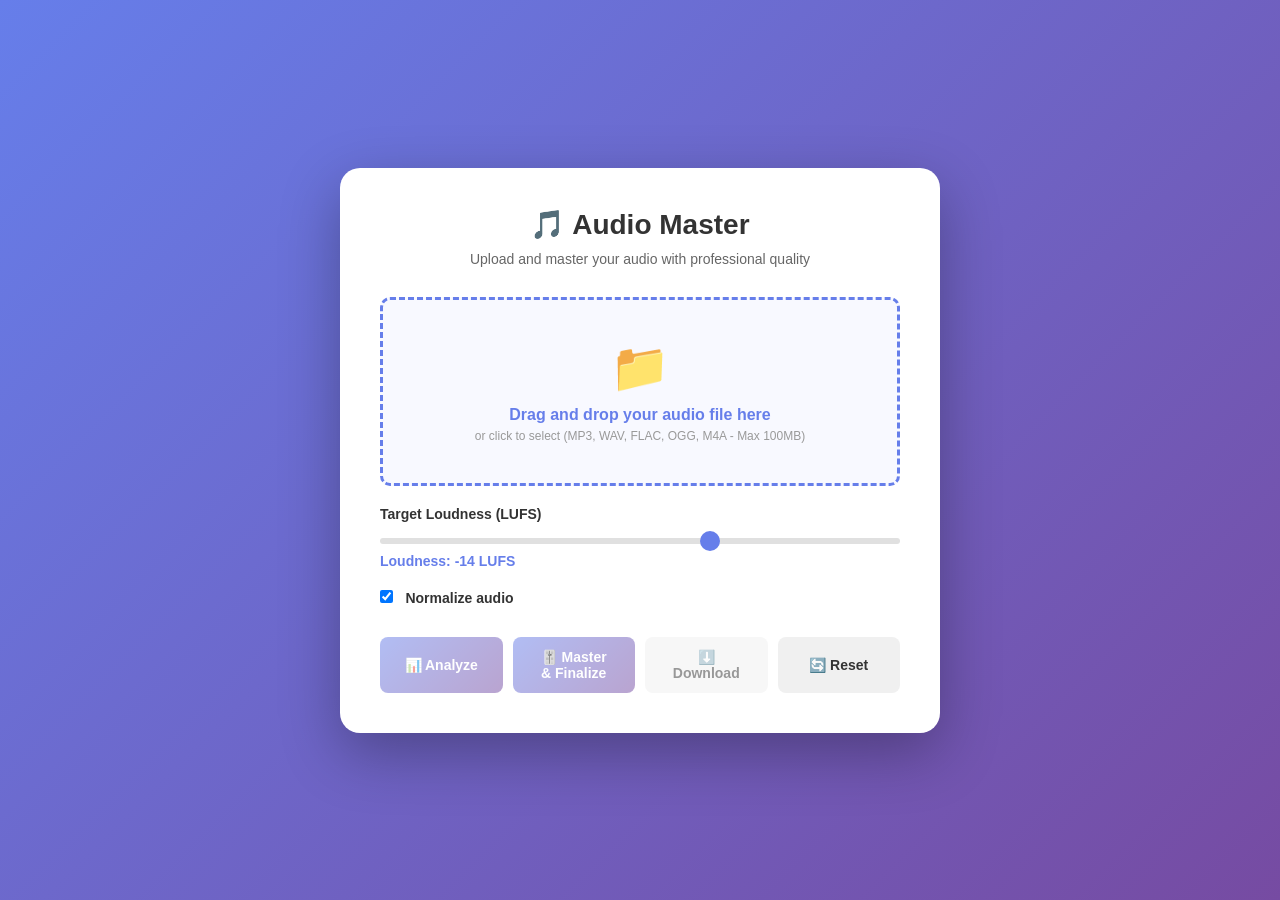
<file: templates/index.html>
<!DOCTYPE html>
<html lang="en">
<head>
    <meta charset="UTF-8">
    <meta name="viewport" content="width=device-width, initial-scale=1.0">
    <title>Audio Master Tool</title>
    <style>
        * {
            margin: 0;
            padding: 0;
            box-sizing: border-box;
        }
        
        body {
            font-family: 'Segoe UI', Tahoma, Geneva, Verdana, sans-serif;
            background: linear-gradient(135deg, #667eea 0%, #764ba2 100%);
            min-height: 100vh;
            display: flex;
            justify-content: center;
            align-items: center;
            padding: 20px;
        }
        
        .container {
            background: white;
            border-radius: 20px;
            box-shadow: 0 20px 60px rgba(0, 0, 0, 0.3);
            max-width: 600px;
            width: 100%;
            padding: 40px;
        }
        
        h1 {
            color: #333;
            margin-bottom: 10px;
            text-align: center;
            font-size: 28px;
        }
        
        .subtitle {
            text-align: center;
            color: #666;
            margin-bottom: 30px;
            font-size: 14px;
        }
        
        .upload-area {
            border: 3px dashed #667eea;
            border-radius: 10px;
            padding: 40px;
            text-align: center;
            cursor: pointer;
            transition: all 0.3s;
            margin-bottom: 20px;
            background: #f8f9ff;
        }
        
        .upload-area:hover {
            border-color: #764ba2;
            background: #f0f2ff;
        }
        
        .upload-area.drag-over {
            border-color: #764ba2;
            background: #f0f2ff;
            transform: scale(1.02);
        }
        
        .upload-icon {
            font-size: 48px;
            margin-bottom: 10px;
        }
        
        .upload-text {
            color: #667eea;
            font-weight: 600;
            margin-bottom: 5px;
        }
        
        .upload-hint {
            color: #999;
            font-size: 12px;
        }
        
        #fileInput {
            display: none;
        }
        
        .controls {
            margin: 20px 0;
        }
        
        label {
            display: block;
            margin-bottom: 8px;
            color: #333;
            font-weight: 600;
            font-size: 14px;
        }
        
        input[type="range"] {
            width: 100%;
            height: 6px;
            border-radius: 3px;
            background: #e0e0e0;
            outline: none;
            -webkit-appearance: none;
        }
        
        input[type="range"]::-webkit-slider-thumb {
            -webkit-appearance: none;
            appearance: none;
            width: 20px;
            height: 20px;
            border-radius: 50%;
            background: #667eea;
            cursor: pointer;
            transition: background 0.2s;
        }
        
        input[type="range"]::-webkit-slider-thumb:hover {
            background: #764ba2;
        }
        
        input[type="range"]::-moz-range-thumb {
            width: 20px;
            height: 20px;
            border-radius: 50%;
            background: #667eea;
            cursor: pointer;
            border: none;
            transition: background 0.2s;
        }
        
        input[type="range"]::-moz-range-thumb:hover {
            background: #764ba2;
        }
        
        .value-display {
            color: #667eea;
            font-weight: 600;
            margin-top: 5px;
            font-size: 14px;
        }
        
        .checkbox-group {
            margin: 15px 0;
        }
        
        input[type="checkbox"] {
            margin-right: 8px;
            cursor: pointer;
        }
        
        .buttons {
            display: flex;
            gap: 10px;
            margin-top: 30px;
        }
        
        button {
            flex: 1;
            padding: 12px 24px;
            border: none;
            border-radius: 8px;
            font-size: 14px;
            font-weight: 600;
            cursor: pointer;
            transition: all 0.3s;
        }
        
        .btn-primary {
            background: linear-gradient(135deg, #667eea 0%, #764ba2 100%);
            color: white;
        }
        
        .btn-primary:hover {
            transform: translateY(-2px);
            box-shadow: 0 10px 20px rgba(102, 126, 234, 0.3);
        }
        
        .btn-primary:disabled {
            opacity: 0.5;
            cursor: not-allowed;
            transform: none;
        }
        
        .btn-secondary {
            background: #f0f0f0;
            color: #333;
        }
        
        .btn-secondary:hover {
            background: #e0e0e0;
        }
        
        .btn-secondary:disabled {
            opacity: 0.5;
            cursor: not-allowed;
        }
        
        .status {
            margin-top: 20px;
            padding: 15px;
            border-radius: 8px;
            display: none;
            font-size: 14px;
        }
        
        .status.show {
            display: block;
        }
        
        .status.info {
            background: #e3f2fd;
            color: #1976d2;
            border-left: 4px solid #1976d2;
        }
        
        .status.success {
            background: #e8f5e9;
            color: #388e3c;
            border-left: 4px solid #388e3c;
        }
        
        .status.error {
            background: #ffebee;
            color: #c62828;
            border-left: 4px solid #c62828;
        }
        
        .status.warning {
            background: #fff3e0;
            color: #e65100;
            border-left: 4px solid #e65100;
        }
        
        .progress-bar {
            width: 100%;
            height: 6px;
            background: #e0e0e0;
            border-radius: 3px;
            margin-top: 10px;
            overflow: hidden;
        }
        
        .progress-fill {
            height: 100%;
            background: linear-gradient(90deg, #667eea 0%, #764ba2 100%);
            width: 0%;
            transition: width 0.3s;
        }
        
        .file-info {
            background: #f5f5f5;
            padding: 15px;
            border-radius: 8px;
            margin-bottom: 20px;
            display: none;
            font-size: 14px;
        }
        
        .file-info.show {
            display: block;
        }
        
        .info-row {
            display: flex;
            justify-content: space-between;
            margin-bottom: 8px;
        }
        
        .info-row:last-child {
            margin-bottom: 0;
        }
        
        .info-label {
            color: #666;
        }
        
        .info-value {
            color: #333;
            font-weight: 600;
        }
    </style>
</head>
<body>
    <div class="container">
        <h1>🎵 Audio Master</h1>
        <p class="subtitle">Upload and master your audio with professional quality</p>
        
        <div class="upload-area" id="uploadArea">
            <div class="upload-icon">📁</div>
            <div class="upload-text">Drag and drop your audio file here</div>
            <div class="upload-hint">or click to select (MP3, WAV, FLAC, OGG, M4A - Max 100MB)</div>
            <input type="file" id="fileInput" accept=".mp3,.wav,.flac,.ogg,.m4a">
        </div>
        
        <div class="file-info" id="fileInfo">
            <div class="info-row">
                <span class="info-label">File:</span>
                <span class="info-value" id="fileName">-</span>
            </div>
            <div class="info-row">
                <span class="info-label">Size:</span>
                <span class="info-value" id="fileSize">-</span>
            </div>
            <div class="info-row">
                <span class="info-label">Duration:</span>
                <span class="info-value" id="fileDuration">-</span>
            </div>
        </div>
        
        <div class="controls">
            <label>Target Loudness (LUFS)</label>
            <input type="range" id="loudness" min="-30" max="-5" value="-14" step="1">
            <div class="value-display">Loudness: <span id="loudnessValue">-14</span> LUFS</div>
        </div>
        
        <div class="checkbox-group">
            <input type="checkbox" id="normalize" checked>
            <label for="normalize" style="display: inline; margin-bottom: 0;">Normalize audio</label>
        </div>
        
        <div class="buttons">
            <button class="btn-primary" id="analyzeBtn" disabled>📊 Analyze</button>
            <button class="btn-primary" id="masterBtn" disabled>🎚️ Master & Finalize</button>
            <button class="btn-secondary" id="downloadBtn" disabled>⬇️ Download</button>
            <button class="btn-secondary" id="resetBtn">🔄 Reset</button>
        </div>
        
        <div class="status" id="status"></div>
    </div>
    
    <script>
        let currentFile = null;
        let uploadedFilePath = null;
        let processedFilePath = null;
        
        // Upload area events
        const uploadArea = document.getElementById('uploadArea');
        const fileInput = document.getElementById('fileInput');
        
        uploadArea.addEventListener('click', () => fileInput.click());
        
        uploadArea.addEventListener('dragover', (e) => {
            e.preventDefault();
            uploadArea.classList.add('drag-over');
        });
        
        uploadArea.addEventListener('dragleave', () => {
            uploadArea.classList.remove('drag-over');
        });
        
        uploadArea.addEventListener('drop', (e) => {
            e.preventDefault();
            uploadArea.classList.remove('drag-over');
            const files = e.dataTransfer.files;
            if (files.length > 0) {
                handleFileSelect(files[0]);
            }
        });
        
        fileInput.addEventListener('change', (e) => {
            if (e.target.files.length > 0) {
                handleFileSelect(e.target.files[0]);
            }
        });
        
        // Loudness slider
        document.getElementById('loudness').addEventListener('input', (e) => {
            document.getElementById('loudnessValue').textContent = e.target.value;
        });
        
        function handleFileSelect(file) {
            currentFile = file;
            
            // Show file info
            const fileInfo = document.getElementById('fileInfo');
            document.getElementById('fileName').textContent = file.name;
            document.getElementById('fileSize').textContent = (file.size / 1024 / 1024).toFixed(2) + ' MB';
            fileInfo.classList.add('show');
            
            // Upload file
            uploadFile(file);
        }
        
        async function uploadFile(file) {
            const formData = new FormData();
            formData.append('file', file);
            
            showStatus('⏳ Uploading file...', 'info');
            
            try {
                const response = await fetch('/api/upload', {
                    method: 'POST',
                    body: formData
                });
                
                const data = await response.json();
                
                if (data.success) {
                    uploadedFilePath = data.filepath;
                    showStatus('✅ File uploaded successfully!', 'success');
                    document.getElementById('analyzeBtn').disabled = false;
                    document.getElementById('masterBtn').disabled = false;
                } else {
                    showStatus('❌ Upload failed: ' + data.error, 'error');
                }
            } catch (error) {
                showStatus('❌ Upload error: ' + error.message, 'error');
            }
        }
        
        document.getElementById('analyzeBtn').addEventListener('click', analyzeAudio);
        document.getElementById('masterBtn').addEventListener('click', masterAudio);
        document.getElementById('downloadBtn').addEventListener('click', downloadAudio);
        document.getElementById('resetBtn').addEventListener('click', resetForm);
        
        async function analyzeAudio() {
            if (!uploadedFilePath) return;
            
            showStatus('🔍 Analyzing audio...', 'info');
            
            try {
                const response = await fetch('/api/analyze', {
                    method: 'POST',
                    headers: { 'Content-Type': 'application/json' },
                    body: JSON.stringify({ filepath: uploadedFilePath })
                });
                
                const data = await response.json();
                
                if (data.success) {
                    const analysis = data.analysis;
                    let details = '✅ Analysis Results:\n';
                    details += `Duration: ${analysis.duration.toFixed(2)}s\n`;
                    details += `Loudness: ${analysis.loudness_db.toFixed(1)} dB\n`;
                    details += `Tempo: ${analysis.tempo.toFixed(1)} BPM\n`;
                    details += `Sample Rate: ${analysis.sample_rate} Hz`;
                    
                    showStatus(details, 'success');
                } else {
                    showStatus('❌ Analysis failed: ' + data.error, 'error');
                }
            } catch (error) {
                showStatus('❌ Analysis error: ' + error.message, 'error');
            }
        }
        
        async function masterAudio() {
            if (!uploadedFilePath) return;
            
            showStatus('🎚️ Mastering audio... This may take a moment', 'info');
            
            try {
                const loudness = parseInt(document.getElementById('loudness').value);
                const normalize = document.getElementById('normalize').checked;
                
                const response = await fetch('/api/process', {
                    method: 'POST',
                    headers: { 'Content-Type': 'application/json' },
                    body: JSON.stringify({
                        filepath: uploadedFilePath,
                        normalize: normalize,
                        loudness: loudness
                    })
                });
                
                const data = await response.json();
                
                if (data.success) {
                    processedFilePath = data.output_path;
                    
                    // Now export as MP3
                    exportAudio(data.output_path);
                } else {
                    showStatus('❌ Mastering failed: ' + data.error, 'error');
                }
            } catch (error) {
                showStatus('❌ Mastering error: ' + error.message, 'error');
            }
        }
        
        async function exportAudio(filepath) {
            showStatus('💾 Exporting to MP3...', 'info');
            
            try {
                const response = await fetch('/api/export', {
                    method: 'POST',
                    headers: { 'Content-Type': 'application/json' },
                    body: JSON.stringify({ filepath: filepath })
                });
                
                const data = await response.json();
                
                if (data.success) {
                    processedFilePath = data.output_path;
                    showStatus('✅ Audio mastering complete! Ready to download.', 'success');
                    document.getElementById('downloadBtn').disabled = false;
                } else {
                    showStatus('❌ Export failed: ' + data.error, 'error');
                }
            } catch (error) {
                showStatus('❌ Export error: ' + error.message, 'error');
            }
        }
        
        async function downloadAudio() {
            if (!processedFilePath) return;
            
            const filename = processedFilePath.split('/').pop();
            const downloadUrl = `/api/download/${filename}`;
            
            const link = document.createElement('a');
            link.href = downloadUrl;
            link.download = filename;
            document.body.appendChild(link);
            link.click();
            document.body.removeChild(link);
        }
        
        function resetForm() {
            currentFile = null;
            uploadedFilePath = null;
            processedFilePath = null;
            fileInput.value = '';
            
            document.getElementById('fileInfo').classList.remove('show');
            document.getElementById('analyzeBtn').disabled = true;
            document.getElementById('masterBtn').disabled = true;
            document.getElementById('downloadBtn').disabled = true;
            document.getElementById('status').classList.remove('show');
        }
        
        function showStatus(message, type) {
            const status = document.getElementById('status');
            status.textContent = message;
            status.className = `status show ${type}`;
        }
    </script>
</body>
</html>
</file>
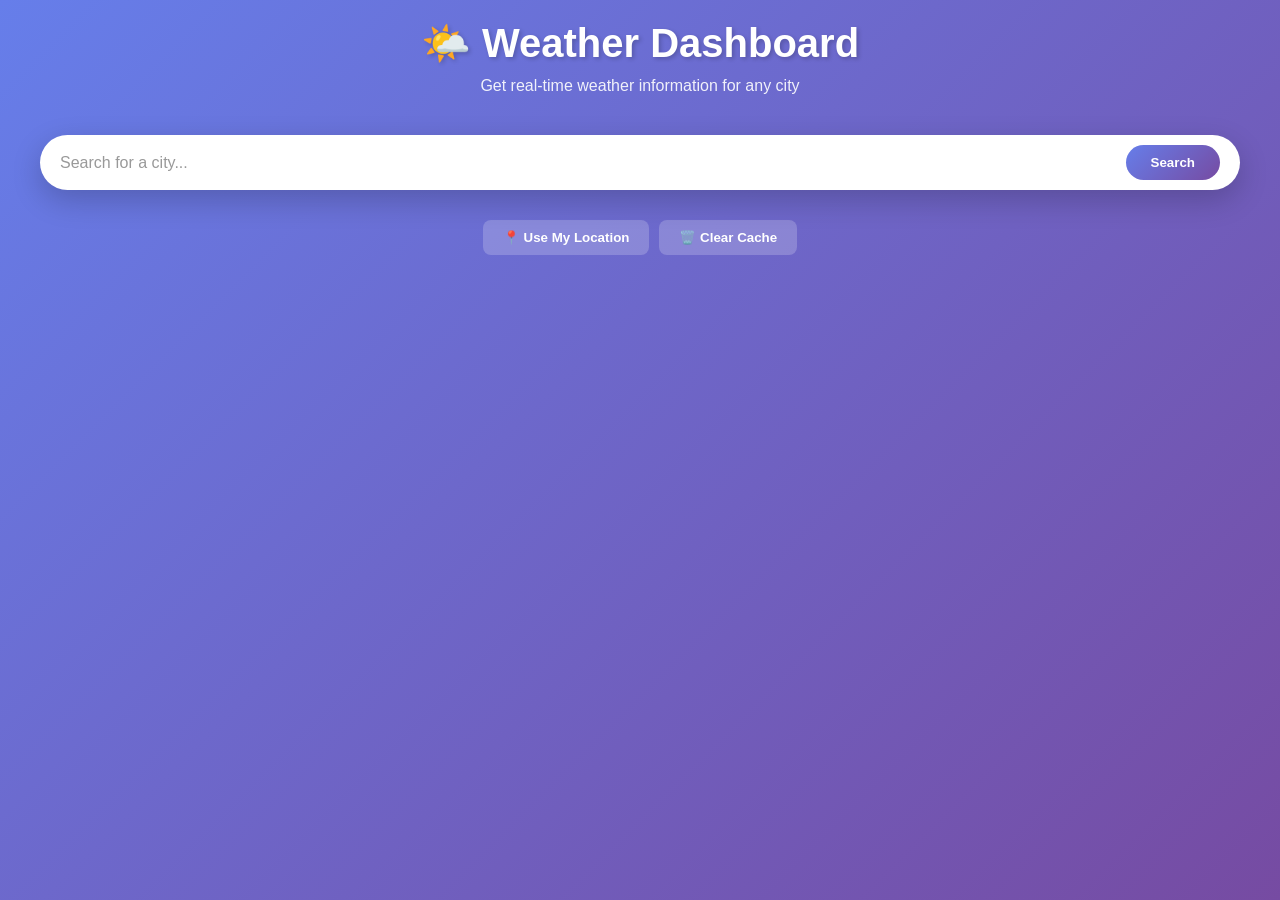
<file: templates/weather_dashboard.html>
<!DOCTYPE html>
<html lang="en">
<head>
    <meta charset="UTF-8">
    <meta name="viewport" content="width=device-width, initial-scale=1.0">
    <title>Weather Dashboard</title>
    <style>
        * {
            margin: 0;
            padding: 0;
            box-sizing: border-box;
        }
        
        body {
            font-family: 'Segoe UI', Tahoma, Geneva, Verdana, sans-serif;
            background: linear-gradient(135deg, #667eea 0%, #764ba2 100%);
            min-height: 100vh;
            padding: 20px;
        }
        
        .container {
            max-width: 1200px;
            margin: 0 auto;
        }
        
        header {
            text-align: center;
            color: white;
            margin-bottom: 40px;
        }
        
        h1 {
            font-size: 40px;
            margin-bottom: 10px;
            text-shadow: 2px 2px 4px rgba(0, 0, 0, 0.2);
        }
        
        .tagline {
            font-size: 16px;
            opacity: 0.9;
        }
        
        .search-bar {
            background: white;
            border-radius: 50px;
            padding: 10px 20px;
            display: flex;
            gap: 10px;
            box-shadow: 0 10px 30px rgba(0, 0, 0, 0.2);
            margin-bottom: 30px;
            position: relative;
            z-index: 10;
        }
        
        .search-bar input {
            flex: 1;
            border: none;
            outline: none;
            font-size: 16px;
            color: #333;
        }
        
        .search-bar input::placeholder {
            color: #999;
        }
        
        .search-bar button {
            background: linear-gradient(135deg, #667eea 0%, #764ba2 100%);
            color: white;
            border: none;
            padding: 10px 25px;
            border-radius: 50px;
            cursor: pointer;
            font-weight: 600;
            transition: transform 0.2s;
        }
        
        .search-bar button:hover {
            transform: scale(1.05);
        }
        
        .search-bar button:disabled {
            opacity: 0.5;
            cursor: not-allowed;
        }
        
        .suggestions {
            position: absolute;
            top: 100%;
            left: 0;
            right: 0;
            background: white;
            border-radius: 15px;
            margin-top: 5px;
            box-shadow: 0 10px 30px rgba(0, 0, 0, 0.2);
            max-height: 400px;
            overflow-y: auto;
            display: none;
        }
        
        .suggestions.show {
            display: block;
        }
        
        .suggestion-item {
            padding: 15px 20px;
            cursor: pointer;
            border-bottom: 1px solid #eee;
            transition: background 0.2s;
        }
        
        .suggestion-item:last-child {
            border-bottom: none;
        }
        
        .suggestion-item:hover {
            background: #f5f5f5;
        }
        
        .suggestion-name {
            font-weight: 600;
            color: #333;
        }
        
        .suggestion-country {
            font-size: 12px;
            color: #999;
        }
        
        .current-weather {
            background: white;
            border-radius: 20px;
            padding: 40px;
            box-shadow: 0 10px 40px rgba(0, 0, 0, 0.1);
            margin-bottom: 30px;
            display: none;
        }
        
        .current-weather.show {
            display: block;
        }
        
        .weather-header {
            display: flex;
            justify-content: space-between;
            align-items: flex-start;
            margin-bottom: 30px;
            border-bottom: 2px solid #f0f0f0;
            padding-bottom: 20px;
        }
        
        .weather-title {
            display: flex;
            align-items: center;
            gap: 20px;
        }
        
        .weather-icon {
            font-size: 80px;
        }
        
        .weather-info h2 {
            font-size: 28px;
            color: #333;
            margin-bottom: 5px;
        }
        
        .weather-info p {
            color: #666;
            font-size: 16px;
            text-transform: capitalize;
        }
        
        .weather-temp {
            text-align: right;
        }
        
        .current-temp {
            font-size: 64px;
            font-weight: 700;
            color: #667eea;
            line-height: 1;
        }
        
        .temp-feel {
            color: #999;
            font-size: 14px;
            margin-top: 5px;
        }
        
        .weather-details {
            display: grid;
            grid-template-columns: repeat(auto-fit, minmax(150px, 1fr));
            gap: 20px;
        }
        
        .detail-card {
            background: #f8f9ff;
            padding: 20px;
            border-radius: 12px;
            text-align: center;
            border-left: 4px solid #667eea;
        }
        
        .detail-label {
            color: #999;
            font-size: 12px;
            text-transform: uppercase;
            letter-spacing: 1px;
            margin-bottom: 8px;
        }
        
        .detail-value {
            font-size: 24px;
            font-weight: 600;
            color: #333;
        }
        
        .forecast-section {
            display: none;
        }
        
        .forecast-section.show {
            display: block;
        }
        
        .forecast-title {
            color: white;
            font-size: 24px;
            margin-bottom: 20px;
        }
        
        .forecast-grid {
            display: grid;
            grid-template-columns: repeat(auto-fit, minmax(200px, 1fr));
            gap: 15px;
        }
        
        .forecast-card {
            background: white;
            border-radius: 15px;
            padding: 20px;
            text-align: center;
            box-shadow: 0 5px 20px rgba(0, 0, 0, 0.1);
            transition: transform 0.2s, box-shadow 0.2s;
        }
        
        .forecast-card:hover {
            transform: translateY(-5px);
            box-shadow: 0 15px 40px rgba(0, 0, 0, 0.2);
        }
        
        .forecast-date {
            color: #667eea;
            font-weight: 600;
            margin-bottom: 10px;
        }
        
        .forecast-icon {
            font-size: 48px;
            margin: 10px 0;
        }
        
        .forecast-temp {
            font-size: 20px;
            font-weight: 600;
            color: #333;
            margin-bottom: 5px;
        }
        
        .forecast-desc {
            color: #999;
            font-size: 12px;
            text-transform: capitalize;
        }
        
        .status {
            color: white;
            padding: 15px 20px;
            border-radius: 10px;
            margin-bottom: 20px;
            display: none;
        }
        
        .status.show {
            display: block;
        }
        
        .status.info {
            background: rgba(52, 152, 219, 0.7);
        }
        
        .status.success {
            background: rgba(46, 204, 113, 0.7);
        }
        
        .status.error {
            background: rgba(231, 76, 60, 0.7);
        }
        
        .status.warning {
            background: rgba(241, 196, 15, 0.7);
        }
        
        .loading {
            text-align: center;
            color: white;
            font-size: 16px;
            padding: 20px;
            display: none;
        }
        
        .loading.show {
            display: block;
        }
        
        .spinner {
            display: inline-block;
            width: 20px;
            height: 20px;
            border: 3px solid rgba(255, 255, 255, 0.3);
            border-radius: 50%;
            border-top-color: white;
            animation: spin 1s linear infinite;
            margin-right: 10px;
        }
        
        @keyframes spin {
            to { transform: rotate(360deg); }
        }
        
        .buttons {
            display: flex;
            gap: 10px;
            justify-content: center;
            margin-top: 20px;
        }
        
        .btn {
            padding: 10px 20px;
            border: none;
            border-radius: 8px;
            cursor: pointer;
            font-weight: 600;
            transition: all 0.2s;
        }
        
        .btn-secondary {
            background: rgba(255, 255, 255, 0.2);
            color: white;
        }
        
        .btn-secondary:hover {
            background: rgba(255, 255, 255, 0.3);
        }
        
        @media (max-width: 768px) {
            h1 {
                font-size: 28px;
            }
            
            .search-bar {
                flex-direction: column;
            }
            
            .weather-header {
                flex-direction: column;
            }
            
            .weather-temp {
                text-align: left;
                margin-top: 20px;
            }
            
            .current-temp {
                font-size: 48px;
            }
        }
    </style>
</head>
<body>
    <div class="container">
        <header>
            <h1>🌤️ Weather Dashboard</h1>
            <p class="tagline">Get real-time weather information for any city</p>
        </header>
        
        <div class="search-bar" style="position: relative;">
            <input 
                type="text" 
                id="searchInput" 
                placeholder="Search for a city..."
                autocomplete="off"
            >
            <button id="searchBtn" onclick="searchWeather()">Search</button>
            <div class="suggestions" id="suggestions"></div>
        </div>
        
        <div class="status" id="status"></div>
        <div class="loading" id="loading">
            <div class="spinner"></div>
            <span>Loading weather data...</span>
        </div>
        
        <div class="current-weather" id="currentWeather"></div>
        
        <div class="forecast-section" id="forecastSection">
            <h3 class="forecast-title">📅 5-Day Forecast</h3>
            <div class="forecast-grid" id="forecastGrid"></div>
        </div>
        
        <div class="buttons">
            <button class="btn btn-secondary" onclick="useGeolocation()">📍 Use My Location</button>
            <button class="btn btn-secondary" onclick="clearCache()">🗑️ Clear Cache</button>
        </div>
    </div>
    
    <script>
        const API_BASE = window.location.origin;
        let currentCity = null;
        
        // Search input event listeners
        document.getElementById('searchInput').addEventListener('keypress', (e) => {
            if (e.key === 'Enter') searchWeather();
        });
        
        document.getElementById('searchInput').addEventListener('input', debounce(autoComplete, 300));
        
        function debounce(func, delay) {
            let timeoutId;
            return function (...args) {
                clearTimeout(timeoutId);
                timeoutId = setTimeout(() => func(...args), delay);
            };
        }
        
        async function autoComplete() {
            const query = document.getElementById('searchInput').value;
            
            if (query.length < 2) {
                document.getElementById('suggestions').classList.remove('show');
                return;
            }
            
            try {
                const response = await fetch(`${API_BASE}/api/weather/search?q=${encodeURIComponent(query)}`);
                const data = await response.json();
                
                if (data.success) {
                    displaySuggestions(data.cities);
                }
            } catch (error) {
                console.error('Error:', error);
            }
        }
        
        function displaySuggestions(cities) {
            const suggestionsDiv = document.getElementById('suggestions');
            
            if (cities.length === 0) {
                suggestionsDiv.classList.remove('show');
                return;
            }
            
            suggestionsDiv.innerHTML = cities.map(city => `
                <div class="suggestion-item" onclick="selectCity('${city.name}')">
                    <div class="suggestion-name">${city.name}</div>
                    <div class="suggestion-country">${city.country}</div>
                </div>
            `).join('');
            
            suggestionsDiv.classList.add('show');
        }
        
        function selectCity(cityName) {
            document.getElementById('searchInput').value = cityName;
            document.getElementById('suggestions').classList.remove('show');
            searchWeather();
        }
        
        async function searchWeather() {
            const city = document.getElementById('searchInput').value.trim();
            
            if (!city) {
                showStatus('Please enter a city name', 'warning');
                return;
            }
            
            currentCity = city;
            showLoading(true);
            
            try {
                // Fetch current weather
                const weatherResponse = await fetch(`${API_BASE}/api/weather/current`, {
                    method: 'POST',
                    headers: { 'Content-Type': 'application/json' },
                    body: JSON.stringify({ city })
                });
                
                const weatherData = await weatherResponse.json();
                
                if (!weatherData.success) {
                    showStatus(weatherData.error || 'Failed to fetch weather', 'error');
                    showLoading(false);
                    return;
                }
                
                displayCurrentWeather(weatherData.data, weatherData.cached);
                
                // Fetch forecast
                const forecastResponse = await fetch(`${API_BASE}/api/weather/forecast`, {
                    method: 'POST',
                    headers: { 'Content-Type': 'application/json' },
                    body: JSON.stringify({ city })
                });
                
                const forecastData = await forecastResponse.json();
                
                if (forecastData.success) {
                    displayForecast(forecastData.data);
                }
                
                showStatus(`Weather loaded for ${weatherData.data.city}${weatherData.cached ? ' (cached)' : ''}`, 'success');
                showLoading(false);
                
            } catch (error) {
                showStatus('Error: ' + error.message, 'error');
                showLoading(false);
            }
        }
        
        function displayCurrentWeather(data, cached) {
            const currentDiv = document.getElementById('currentWeather');
            const weatherIcon = getWeatherIcon(data.main);
            
            currentDiv.innerHTML = `
                <div class="weather-header">
                    <div class="weather-title">
                        <div class="weather-icon">${weatherIcon}</div>
                        <div class="weather-info">
                            <h2>${data.city}, ${data.country}</h2>
                            <p>${data.description}</p>
                        </div>
                    </div>
                    <div class="weather-temp">
                        <div class="current-temp">${Math.round(data.temperature)}°C</div>
                        <div class="temp-feel">Feels like ${Math.round(data.feels_like)}°C</div>
                    </div>
                </div>
                
                <div class="weather-details">
                    <div class="detail-card">
                        <div class="detail-label">Humidity</div>
                        <div class="detail-value">${data.humidity}%</div>
                    </div>
                    <div class="detail-card">
                        <div class="detail-label">Pressure</div>
                        <div class="detail-value">${data.pressure} hPa</div>
                    </div>
                    <div class="detail-card">
                        <div class="detail-label">Wind Speed</div>
                        <div class="detail-value">${Math.round(data.wind_speed * 3.6)} km/h</div>
                    </div>
                    <div class="detail-card">
                        <div class="detail-label">Visibility</div>
                        <div class="detail-value">${(data.visibility / 1000).toFixed(1)} km</div>
                    </div>
                    <div class="detail-card">
                        <div class="detail-label">Cloud Cover</div>
                        <div class="detail-value">${data.clouds}%</div>
                    </div>
                    <div class="detail-card">
                        <div class="detail-label">Min/Max Temp</div>
                        <div class="detail-value">${Math.round(data.temp_min)}° / ${Math.round(data.temp_max)}°</div>
                    </div>
                </div>
            `;
            
            currentDiv.classList.add('show');
        }
        
        function displayForecast(forecastData) {
            const forecastGrid = document.getElementById('forecastGrid');
            const dailyForecasts = groupByDay(forecastData);
            
            forecastGrid.innerHTML = dailyForecasts.slice(0, 5).map(day => {
                const weatherIcon = getWeatherIcon(day.main);
                return `
                    <div class="forecast-card">
                        <div class="forecast-date">${formatDate(day.date)}</div>
                        <div class="forecast-icon">${weatherIcon}</div>
                        <div class="forecast-temp">${Math.round(day.temperature)}°C</div>
                        <div class="forecast-desc">${day.description}</div>
                    </div>
                `;
            }).join('');
            
            document.getElementById('forecastSection').classList.add('show');
        }
        
        function groupByDay(forecasts) {
            const grouped = {};
            
            forecasts.forEach(forecast => {
                const date = new Date(forecast.date * 1000).toLocaleDateString();
                if (!grouped[date]) {
                    grouped[date] = forecast;
                }
            });
            
            return Object.values(grouped);
        }
        
        function getWeatherIcon(main) {
            const icons = {
                'Clear': '☀️',
                'Clouds': '☁️',
                'Rain': '🌧️',
                'Drizzle': '🌦️',
                'Thunderstorm': '⛈️',
                'Snow': '❄️',
                'Mist': '🌫️',
                'Smoke': '💨',
                'Haze': '🌫️',
                'Dust': '🌪️',
                'Fog': '🌫️',
                'Sand': '🌪️',
                'Ash': '💨',
                'Squall': '💨',
                'Tornado': '🌪️'
            };
            
            return icons[main] || '🌤️';
        }
        
        function formatDate(timestamp) {
            const date = new Date(timestamp * 1000);
            return date.toLocaleDateString('en-US', { month: 'short', day: 'numeric' });
        }
        
        function showStatus(message, type) {
            const statusDiv = document.getElementById('status');
            statusDiv.textContent = message;
            statusDiv.className = `status show ${type}`;
            
            setTimeout(() => {
                statusDiv.classList.remove('show');
            }, 5000);
        }
        
        function showLoading(show) {
            const loadingDiv = document.getElementById('loading');
            if (show) {
                loadingDiv.classList.add('show');
            } else {
                loadingDiv.classList.remove('show');
            }
        }
        
        function useGeolocation() {
            if (!navigator.geolocation) {
                showStatus('Geolocation not supported', 'error');
                return;
            }
            
            showLoading(true);
            
            navigator.geolocation.getCurrentPosition(
                async (position) => {
                    try {
                        const { latitude, longitude } = position.coords;
                        
                        const response = await fetch(`${API_BASE}/api/weather/coordinates`, {
                            method: 'POST',
                            headers: { 'Content-Type': 'application/json' },
                            body: JSON.stringify({ lat: latitude, lon: longitude })
                        });
                        
                        const data = await response.json();
                        
                        if (data.success) {
                            displayCurrentWeather(data.data, data.cached);
                            document.getElementById('searchInput').value = data.data.city;
                            currentCity = data.data.city;
                            showStatus('Location detected: ' + data.data.city, 'success');
                        } else {
                            showStatus(data.error, 'error');
                        }
                        
                        showLoading(false);
                    } catch (error) {
                        showStatus('Error: ' + error.message, 'error');
                        showLoading(false);
                    }
                },
                (error) => {
                    showStatus('Location access denied', 'error');
                    showLoading(false);
                }
            );
        }
        
        async function clearCache() {
            try {
                await fetch(`${API_BASE}/api/weather/cache/clear`, {
                    method: 'POST',
                    headers: { 'Content-Type': 'application/json' },
                    body: JSON.stringify({})
                });
                
                showStatus('Cache cleared', 'success');
            } catch (error) {
                showStatus('Error: ' + error.message, 'error');
            }
        }
    </script>
</body>
</html>
</file>
